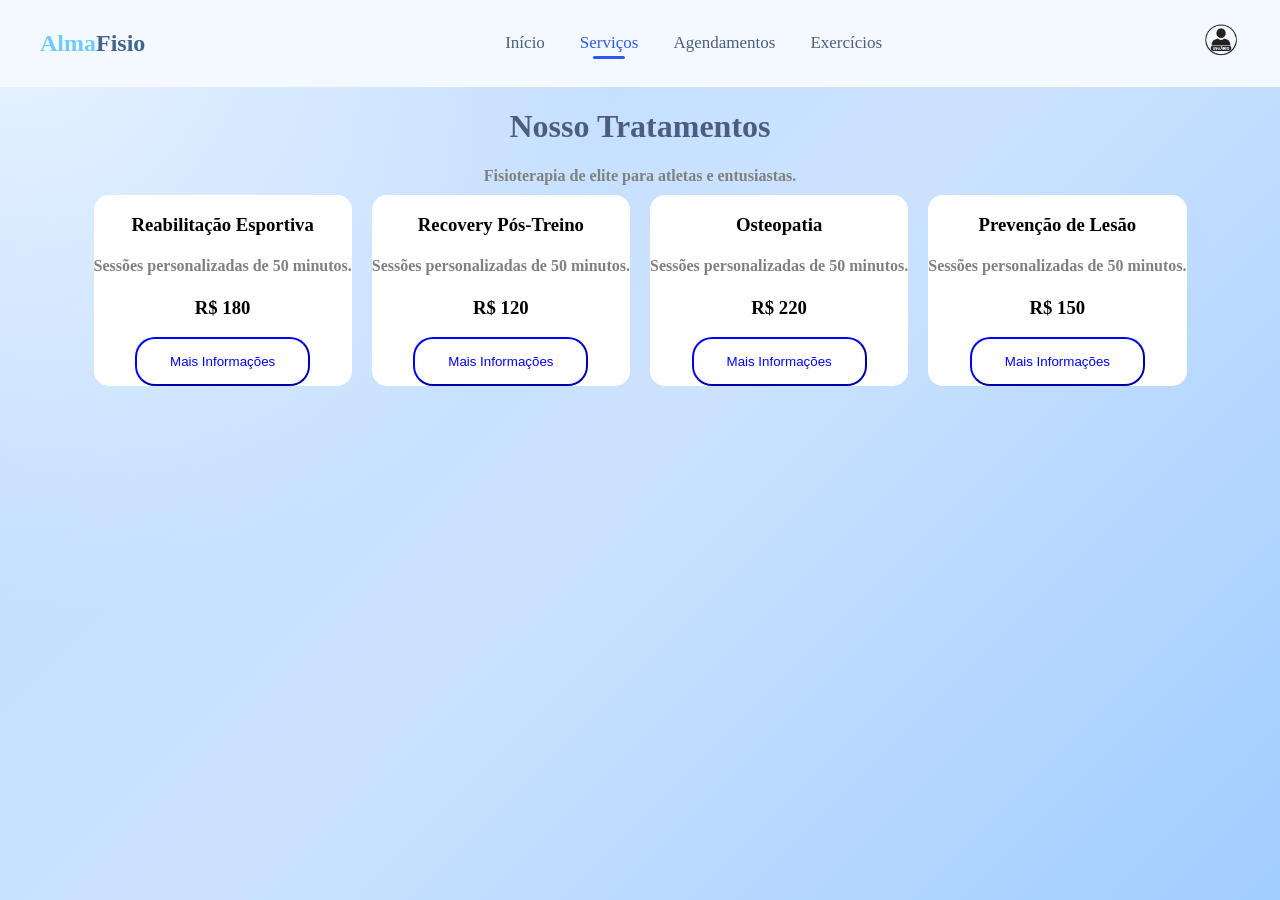
<file: amao/index.html>
<!DOCTYPE html>
<html lang="pt-br">

<head>
    <meta charset="UTF-8">
    <meta name="viewport" content="width=device-width, initial-scale=1.0">
    <title>home</title>
    <link rel="stylesheet" href="style.css">
     <link rel="stylesheet" href="https://cdnjs.cloudflare.com/ajax/libs/font-awesome/6.0.0/css/all.min.css">
</head>

<body>
    <nav class="navbar">
        <h2 class="logo">
            <span class="alma">Alma</span><span class="fisio">Fisio</span>
        </h2>

        <!-- MENU -->

        <ul class="nav-links">
            <li><a href="#">Início</a></li>
            <li class="active"><a href="#">Serviços</a></li>
            <li><a href="#">Agendamentos</a></li>
            <li><a href="#">Exercícios</a></li>

        </ul>

        <!-- FOTO USUÀRIO -->

        <div class="profile">
            <a href="perfil.php">
                <img src="/amao/imagens/user2.png" alt="foto do usuário">
                <!-- <span>Perfil</span> -->
            </a>

        </div>
    </nav>

    <!-- NOSSOS TRATAMENTOS -->

    <div class="centro">
        <h1>Nosso Tratamentos</h1>
        <h4>Fisioterapia de elite para atletas e entusiastas.</h4>
    </div>

    <!-- CONTAINER DAS DIV -->

    <div class="container-central">
        <div class="tratamentos" id="reabilitacao">
            <h3>Reabilitação Esportiva</h3>
            <h4>Sessões personalizadas de 50 minutos.</h4>
            <h3>R$ 180</h3>
            <button>Mais Informações</button>
        </div>



        <div class="tratamentos" id="recovery">
            <h3>Recovery Pós-Treino</h3>
            <h4>Sessões personalizadas de 50 minutos.</h4>
            <h3>R$ 120</h3>
            <button>Mais Informações</button>
        </div>

        <div class="tratamentos" id="osteopatia">
            <h3>Osteopatia</h3>
            <h4>Sessões personalizadas de 50 minutos.</h4>
            <h3>R$ 220</h3>
            <button>Mais Informações</button>
        </div>

        <div class="tratamentos" id="prevencao">
            <h3>Prevenção de Lesão</h3>
            <h4>Sessões personalizadas de 50 minutos.</h4>
            <h3>R$ 150</h3>
            <button>Mais Informações</button>
        </div>

    </div>

</body>

</html>
</file>
<file: amao/style.css>
body {
    margin: 0;
    background: radial-gradient(circle at top left,
            rgba(255, 255, 255, 0.7) 0%,
            transparent 40%),
        linear-gradient(135deg,
            #b9d9ff 0%,
            #cce3ff 50%,
            #a1cdff 100%);
    background-attachment: fixed;
}

.navbar {
    display: flex;
    align-items: center;
    justify-content: space-between;
    background-color: #f4f9ff;
    padding: 10px 40px;
}

/* logo */
.logo {
    font-size: 24px;
    font-weight: bold;
}

.alma {
    color: #72cbff;
}

.fisio {
    color: #42678d;
}

/* menu */
.menu {
    list-style: none;
    display: flex;
    gap: 30px;
}

.menu li a {
    text-decoration: none;
    color: #333;
    font-size: 16px;
}

.menu li a:hover {
    color: #1d4ed8;
}

.nav-links {
    list-style: none;
    display: flex;
    gap: 35px;
}

.nav-links li {
    position: relative;
}

.nav-links a {
    text-decoration: none;
    font-size: 17px;
    color: #4c5d80;
    transition: 0.3s;
}

.nav-links li.active a,
.nav-links a:hover {
    color: #2b59ff;
    /* azul igual ao botão */
}

.nav-links li.active::after {
    content: "";
    width: 55%;
    height: 3px;
    background: #2b59ff;
    position: absolute;
    left: 50%;
    transform: translateX(-50%);
    bottom: -6px;
    border-radius: 10px;
}

.profile {
    display: flex;
    align-items: center;
    gap: 10px;
}

.profile img {
    width: 38px;
    height: 38px;
    border-radius: 50%;
}

.profile span {
    font-size: 16px;
    color: #2b3f63;
}

.centro {
    text-align: center;
    font-family: Cambria, Cochin, Georgia, Times, 'Times New Roman', serif;
}

.container-central {
    display: flex;
    justify-content: center;
    align-items: center;
    height: 150px;
    gap: 20px;
    text-align: center;
}

.tratamentos {
    background-color: white;
    border-radius: 15px;
    margin-top: 20px;
}

h4{
    color: grey;
    font-family: 'Times New Roman', Times, serif;
    font-style: none;
}

h1{
    color: #4c5d80;
}

h5{
    color: #2b3f63;
}

button{
    background-color: white;
    color: blue;
    border-radius: 20px;
    border-color: blue;
    padding: 15px;
    width: 175px;
    align-items: center;
    text-align: center;
    cursor: pointer;
}
</file>
